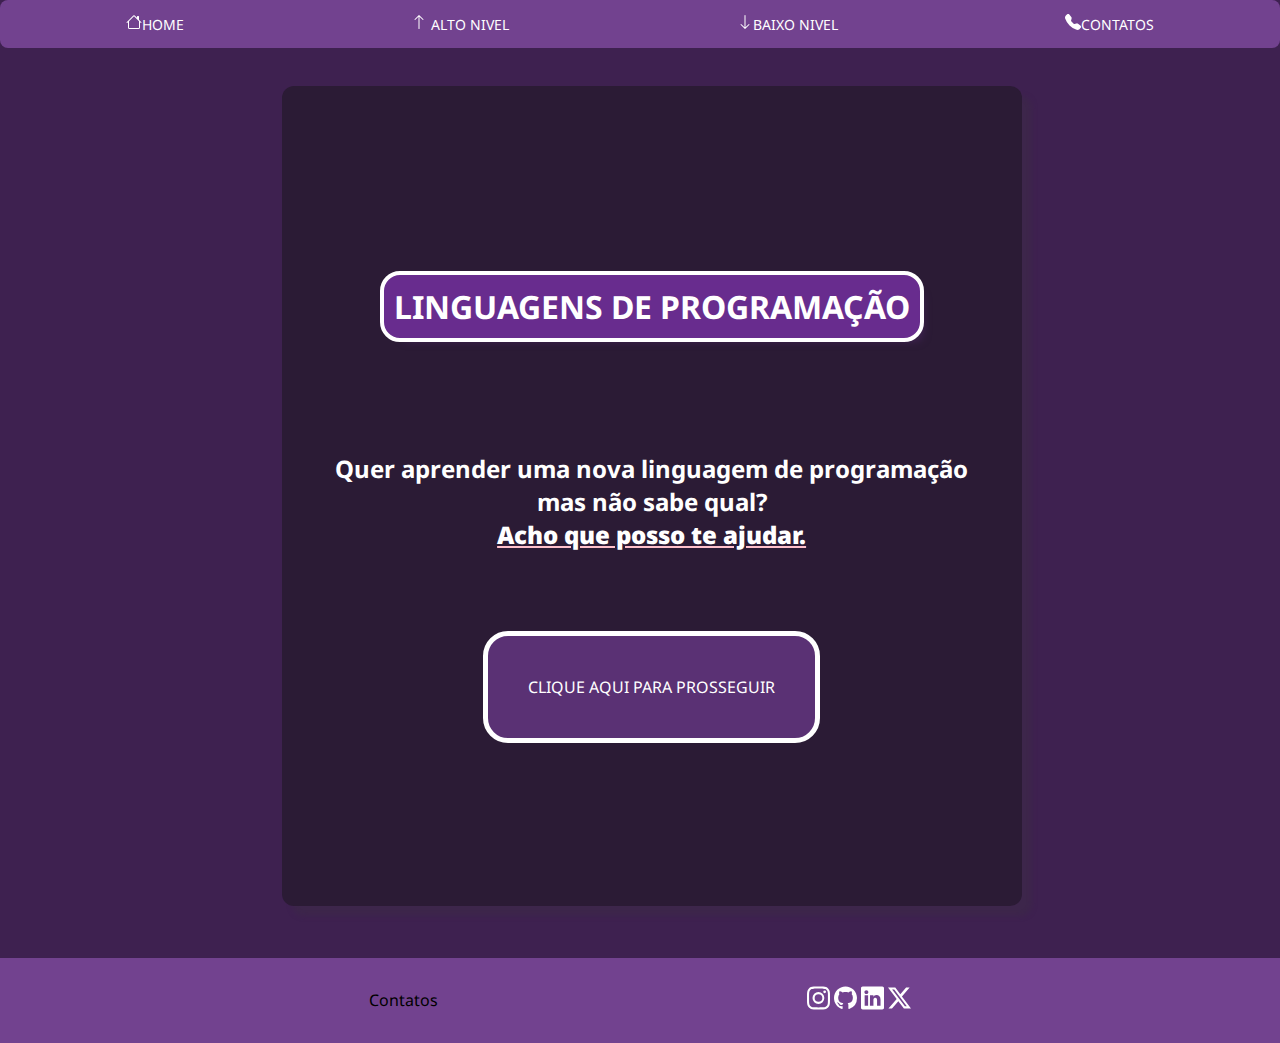
<file: index.html>
<!DOCTYPE html>
<html lang="en">
<head>
    <meta charset="UTF-8">
    <meta name="viewport" content="width=device-width, initial-scale=1.0">
    <link rel="stylesheet" href="css/style.css">
    <link rel="stylesheet" href="css/styleFooter.css">
    <link rel="stylesheet" href="css/nav.css">
    <title>Linguagens PROG.</title>
</head>
<body>
    <section class="main">
      <header>
        <nav class="navegador">
            <a href="home.html"><svg xmlns="http://www.w3.org/2000/svg" width="16" height="16" fill="currentColor" class="bi bi-house" viewBox="0 0 16 16">
                <path d="M8.707 1.5a1 1 0 0 0-1.414 0L.646 8.146a.5.5 0 0 0 .708.708L2 8.207V13.5A1.5 1.5 0 0 0 3.5 15h9a1.5 1.5 0 0 0 1.5-1.5V8.207l.646.647a.5.5 0 0 0 .708-.708L13 5.793V2.5a.5.5 0 0 0-.5-.5h-1a.5.5 0 0 0-.5.5v1.293zM13 7.207V13.5a.5.5 0 0 1-.5.5h-9a.5.5 0 0 1-.5-.5V7.207l5-5z"/>
              </svg>Home</a>
            <a href="altoN.html"><svg xmlns="http://www.w3.org/2000/svg" width="16" height="16" fill="currentColor" class="bi bi-arrow-up" viewBox="0 0 16 16"><path fill-rule="evenodd" d="M8 15a.5.5 0 0 0 .5-.5V2.707l3.146 3.147a.5.5 0 0 0 .708-.708l-4-4a.5.5 0 0 0-.708 0l-4 4a.5.5 0 1 0 .708.708L7.5 2.707V14.5a.5.5 0 0 0 .5.5"/>

              </svg> Alto Nivel</a>
            <a href="baixoN.html"><svg xmlns="http://www.w3.org/2000/svg" width="16" height="16" fill="currentColor" class="bi bi-arrow-down" viewBox="0 0 16 16">
                <path fill-rule="evenodd" d="M8 1a.5.5 0 0 1 .5.5v11.793l3.146-3.147a.5.5 0 0 1 .708.708l-4 4a.5.5 0 0 1-.708 0l-4-4a.5.5 0 0 1 .708-.708L7.5 13.293V1.5A.5.5 0 0 1 8 1"/>
              </svg>Baixo Nivel</a>
            <a href="#contatos"><svg xmlns="http://www.w3.org/2000/svg" width="16" height="16" fill="currentColor" class="bi bi-telephone-fill" viewBox="0 0 16 16">
                <path fill-rule="evenodd" d="M1.885.511a1.745 1.745 0 0 1 2.61.163L6.29 2.98c.329.423.445.974.315 1.494l-.547 2.19a.68.68 0 0 0 .178.643l2.457 2.457a.68.68 0 0 0 .644.178l2.189-.547a1.75 1.75 0 0 1 1.494.315l2.306 1.794c.829.645.905 1.87.163 2.611l-1.034 1.034c-.74.74-1.846 1.065-2.877.702a18.6 18.6 0 0 1-7.01-4.42 18.6 18.6 0 0 1-4.42-7.009c-.362-1.03-.037-2.137.703-2.877z"/>
              </svg>Contatos</a>
        </nav>
    </header>
        <div class="corpo">
            <h1>Linguagens de programação</h1>
            <h2>Quer aprender uma nova linguagem de programação mas não sabe qual?<br> <strong>Acho que posso te ajudar.</strong></h2>
            <a href="home.html">Clique aqui para prosseguir</a>
        </div>
    </section>
    <footer id="contatos">
      <p>Contatos</p>
      <div class="contents">
          <a target="_blank" href="https://www.instagram.com/jao_zz_/"><svg xmlns="http://www.w3.org/2000/svg" width="23" height="80" fill="white" class="bi bi-instagram" viewBox="0 0 16 16" id="insta">
          <path d="M8 0C5.829 0 5.556.01 4.703.048 3.85.088 3.269.222 2.76.42a3.9 3.9 0 0 0-1.417.923A3.9 3.9 0 0 0 .42 2.76C.222 3.268.087 3.85.048 4.7.01 5.555 0 5.827 0 8.001c0 2.172.01 2.444.048 3.297.04.852.174 1.433.372 1.942.205.526.478.972.923 1.417.444.445.89.719 1.416.923.51.198 1.09.333 1.942.372C5.555 15.99 5.827 16 8 16s2.444-.01 3.298-.048c.851-.04 1.434-.174 1.943-.372a3.9 3.9 0 0 0 1.416-.923c.445-.445.718-.891.923-1.417.197-.509.332-1.09.372-1.942C15.99 10.445 16 10.173 16 8s-.01-2.445-.048-3.299c-.04-.851-.175-1.433-.372-1.941a3.9 3.9 0 0 0-.923-1.417A3.9 3.9 0 0 0 13.24.42c-.51-.198-1.092-.333-1.943-.372C10.443.01 10.172 0 7.998 0zm-.717 1.442h.718c2.136 0 2.389.007 3.232.046.78.035 1.204.166 1.486.275.373.145.64.319.92.599s.453.546.598.92c.11.281.24.705.275 1.485.039.843.047 1.096.047 3.231s-.008 2.389-.047 3.232c-.035.78-.166 1.203-.275 1.485a2.5 2.5 0 0 1-.599.919c-.28.28-.546.453-.92.598-.28.11-.704.24-1.485.276-.843.038-1.096.047-3.232.047s-2.39-.009-3.233-.047c-.78-.036-1.203-.166-1.485-.276a2.5 2.5 0 0 1-.92-.598 2.5 2.5 0 0 1-.6-.92c-.109-.281-.24-.705-.275-1.485-.038-.843-.046-1.096-.046-3.233s.008-2.388.046-3.231c.036-.78.166-1.204.276-1.486.145-.373.319-.64.599-.92s.546-.453.92-.598c.282-.11.705-.24 1.485-.276.738-.034 1.024-.044 2.515-.045zm4.988 1.328a.96.96 0 1 0 0 1.92.96.96 0 0 0 0-1.92m-4.27 1.122a4.109 4.109 0 1 0 0 8.217 4.109 4.109 0 0 0 0-8.217m0 1.441a2.667 2.667 0 1 1 0 5.334 2.667 2.667 0 0 1 0-5.334"/>
        </svg></a>

        <a target="_blank" href="https://github.com/JoaoGuerini"><svg xmlns="http://www.w3.org/2000/svg" width="23" height="80" fill="white" class="bi bi-github" viewBox="0 0 16 16">
          <path d="M8 0C3.58 0 0 3.58 0 8c0 3.54 2.29 6.53 5.47 7.59.4.07.55-.17.55-.38 0-.19-.01-.82-.01-1.49-2.01.37-2.53-.49-2.69-.94-.09-.23-.48-.94-.82-1.13-.28-.15-.68-.52-.01-.53.63-.01 1.08.58 1.23.82.72 1.21 1.87.87 2.33.66.07-.52.28-.87.51-1.07-1.78-.2-3.64-.89-3.64-3.95 0-.87.31-1.59.82-2.15-.08-.2-.36-1.02.08-2.12 0 0 .67-.21 2.2.82.64-.18 1.32-.27 2-.27s1.36.09 2 .27c1.53-1.04 2.2-.82 2.2-.82.44 1.1.16 1.92.08 2.12.51.56.82 1.27.82 2.15 0 3.07-1.87 3.75-3.65 3.95.29.25.54.73.54 1.48 0 1.07-.01 1.93-.01 2.2 0 .21.15.46.55.38A8.01 8.01 0 0 0 16 8c0-4.42-3.58-8-8-8"/>
        </svg></a>

        <a target="_blank" href="https://www.linkedin.com/in/joao-pedro-guerini-pasquali-34493a267/"><svg xmlns="http://www.w3.org/2000/svg" width="23" height="80" fill="white" class="bi bi-linkedin" viewBox="0 0 16 16">
          <path d="M0 1.146C0 .513.526 0 1.175 0h13.65C15.474 0 16 .513 16 1.146v13.708c0 .633-.526 1.146-1.175 1.146H1.175C.526 16 0 15.487 0 14.854zm4.943 12.248V6.169H2.542v7.225zm-1.2-8.212c.837 0 1.358-.554 1.358-1.248-.015-.709-.52-1.248-1.342-1.248S2.4 3.226 2.4 3.934c0 .694.521 1.248 1.327 1.248zm4.908 8.212V9.359c0-.216.016-.432.08-.586.173-.431.568-.878 1.232-.878.869 0 1.216.662 1.216 1.634v3.865h2.401V9.25c0-2.22-1.184-3.252-2.764-3.252-1.274 0-1.845.7-2.165 1.193v.025h-.016l.016-.025V6.169h-2.4c.03.678 0 7.225 0 7.225z"/>
        </svg></a>
        <a target="_blank" href="https://twitter.com/home"><svg xmlns="http://www.w3.org/2000/svg" width="23" height="80" fill="white" class="bi bi-twitter-x" viewBox="0 0 16 16">
          <path d="M12.6.75h2.454l-5.36 6.142L16 15.25h-4.937l-3.867-5.07-4.425 5.07H.316l5.733-6.57L0 .75h5.063l3.495 4.633L12.601.75Zm-.86 13.028h1.36L4.323 2.145H2.865z"/>
        </svg></a>
      </div>
  </footer>
</body>
</html>
</file>
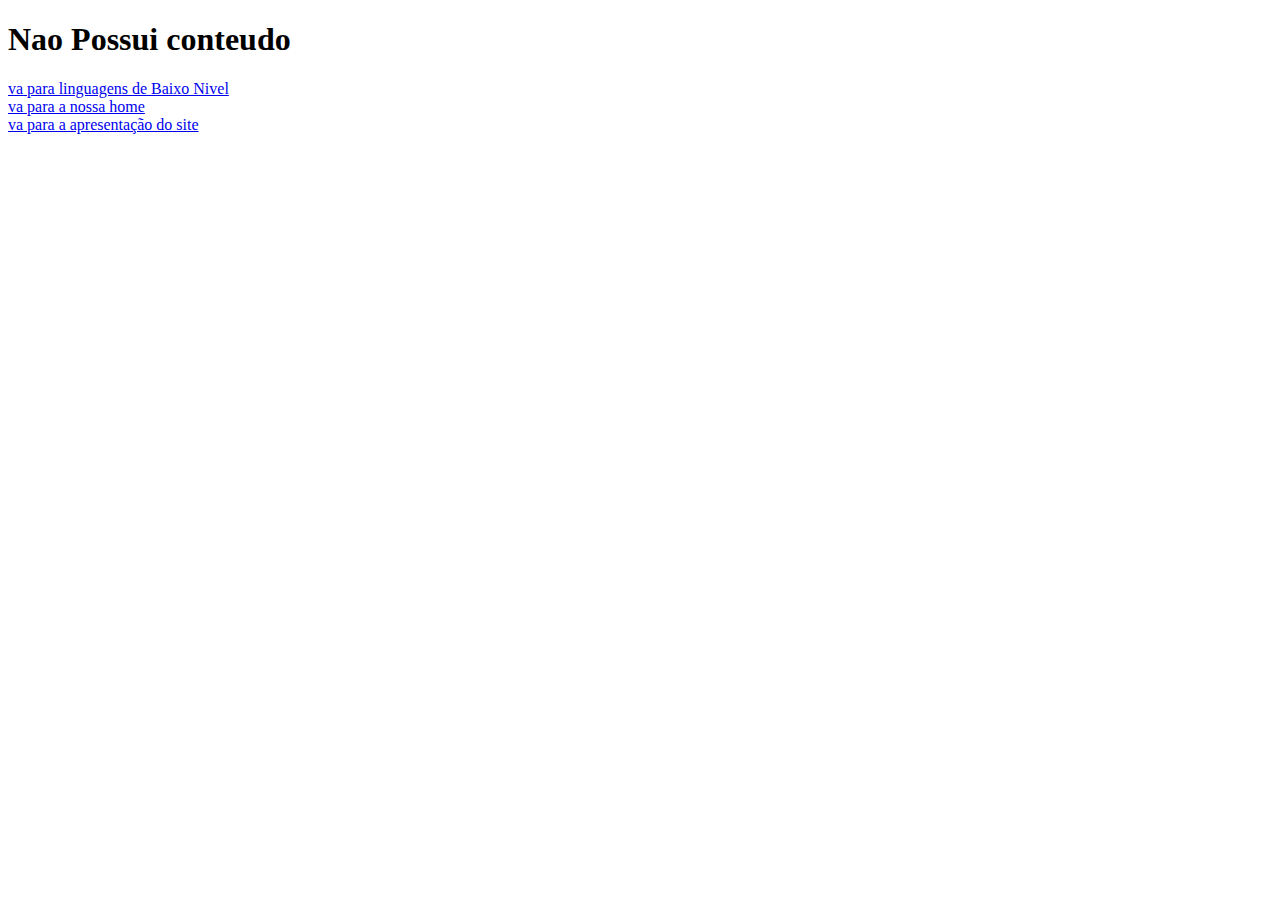
<file: altoN.html>
<!DOCTYPE html>
<html lang="en">
<head>
    <meta charset="UTF-8">
    <meta name="viewport" content="width=device-width, initial-scale=1.0">
    <title>Alto Nível</title>
</head>
<body>
    <h1>Nao Possui conteudo</h1>
    <a href="baixoN.html">va para linguagens de Baixo Nivel</a>
    <br>
    <a href="home.html">va para a nossa home</a>
    <br>
    <a href="index.html">va para a apresentação do site</a>
</body>
</html>
</file>
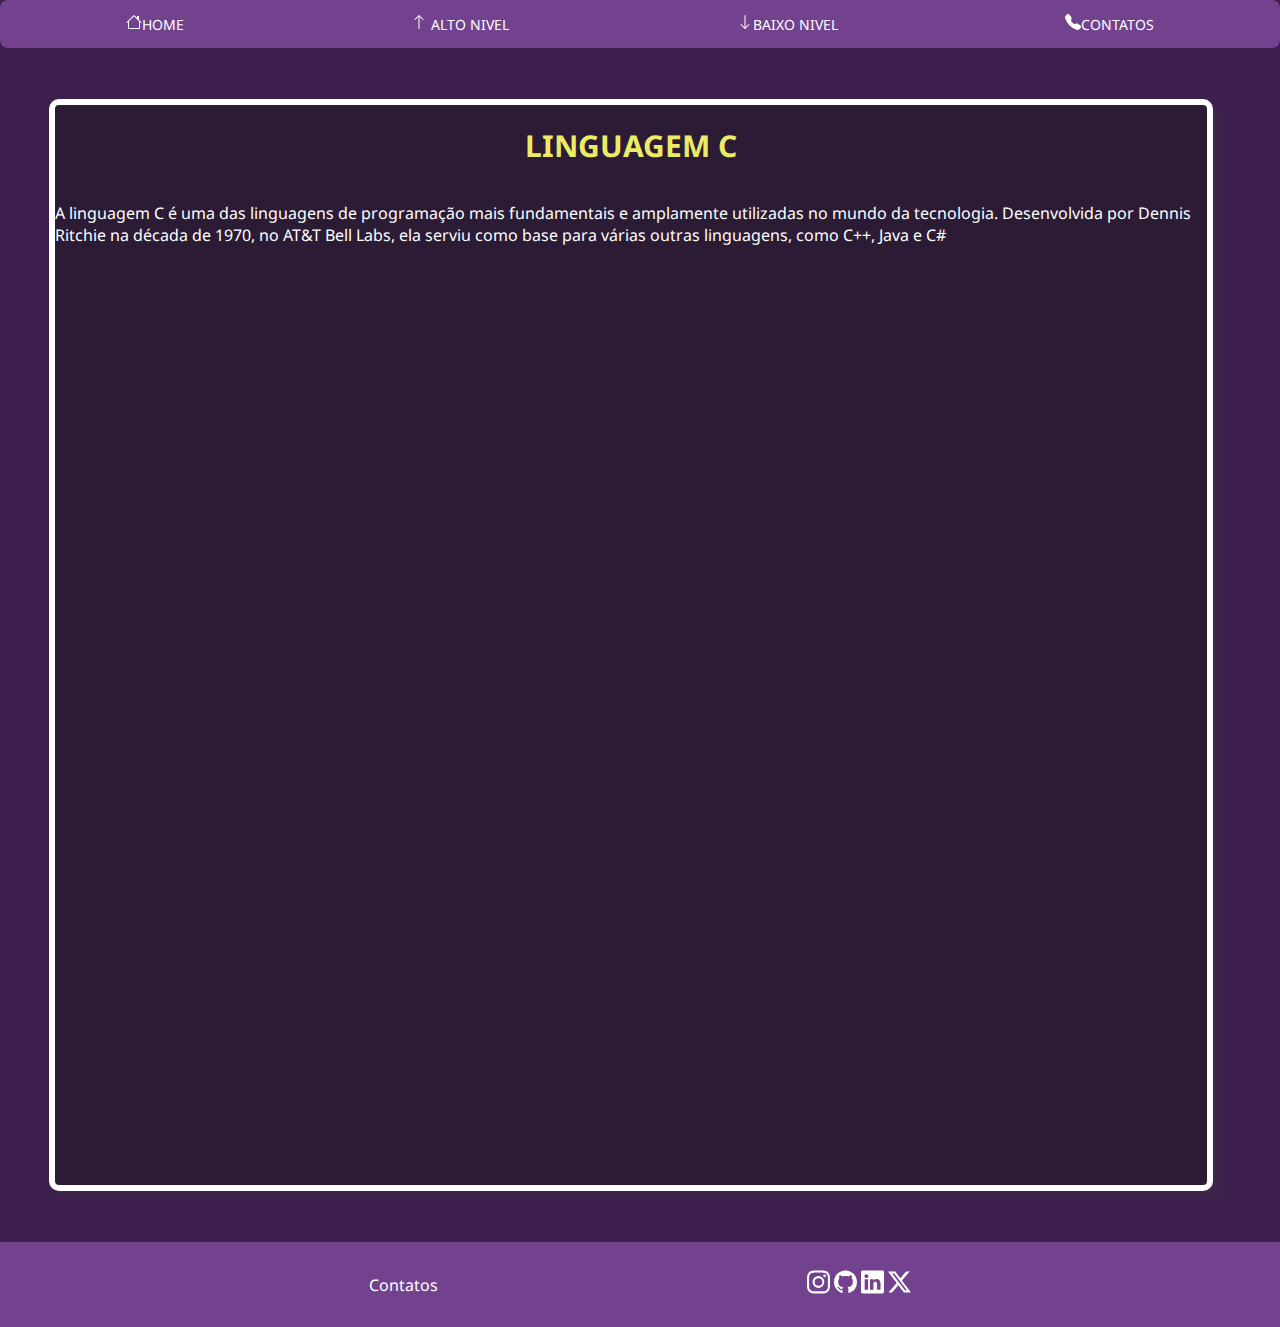
<file: cLng.html>
<!DOCTYPE html>
<html lang="en">
<head>
    <meta charset="UTF-8">
    <meta name="viewport" content="width=device-width, initial-scale=1.0">
    <title>C Language</title>
    <link rel="stylesheet" href="css/nav.css">
    <link rel="stylesheet" href="css/styleFooter.css">
    <link rel="stylesheet" href="css/baixoN.css">
</head>
<body>
    <section class="conteiner">
        <header>
            <nav class="navegador">
                <a href="home.html"><svg xmlns="http://www.w3.org/2000/svg" width="16" height="16" fill="currentColor" class="bi bi-house" viewBox="0 0 16 16">
                    <path d="M8.707 1.5a1 1 0 0 0-1.414 0L.646 8.146a.5.5 0 0 0 .708.708L2 8.207V13.5A1.5 1.5 0 0 0 3.5 15h9a1.5 1.5 0 0 0 1.5-1.5V8.207l.646.647a.5.5 0 0 0 .708-.708L13 5.793V2.5a.5.5 0 0 0-.5-.5h-1a.5.5 0 0 0-.5.5v1.293zM13 7.207V13.5a.5.5 0 0 1-.5.5h-9a.5.5 0 0 1-.5-.5V7.207l5-5z"/>
                  </svg>Home</a>
                <a href="altoN.html"><svg xmlns="http://www.w3.org/2000/svg" width="16" height="16" fill="currentColor" class="bi bi-arrow-up" viewBox="0 0 16 16"><path fill-rule="evenodd" d="M8 15a.5.5 0 0 0 .5-.5V2.707l3.146 3.147a.5.5 0 0 0 .708-.708l-4-4a.5.5 0 0 0-.708 0l-4 4a.5.5 0 1 0 .708.708L7.5 2.707V14.5a.5.5 0 0 0 .5.5"/>

                  </svg> Alto Nivel</a>
                <a href="baixoN.html"><svg xmlns="http://www.w3.org/2000/svg" width="16" height="16" fill="currentColor" class="bi bi-arrow-down" viewBox="0 0 16 16">
                    <path fill-rule="evenodd" d="M8 1a.5.5 0 0 1 .5.5v11.793l3.146-3.147a.5.5 0 0 1 .708.708l-4 4a.5.5 0 0 1-.708 0l-4-4a.5.5 0 0 1 .708-.708L7.5 13.293V1.5A.5.5 0 0 1 8 1"/>
                  </svg>Baixo Nivel</a>
                <a href="#contatos"><svg xmlns="http://www.w3.org/2000/svg" width="16" height="16" fill="currentColor" class="bi bi-telephone-fill" viewBox="0 0 16 16">
                    <path fill-rule="evenodd" d="M1.885.511a1.745 1.745 0 0 1 2.61.163L6.29 2.98c.329.423.445.974.315 1.494l-.547 2.19a.68.68 0 0 0 .178.643l2.457 2.457a.68.68 0 0 0 .644.178l2.189-.547a1.75 1.75 0 0 1 1.494.315l2.306 1.794c.829.645.905 1.87.163 2.611l-1.034 1.034c-.74.74-1.846 1.065-2.877.702a18.6 18.6 0 0 1-7.01-4.42 18.6 18.6 0 0 1-4.42-7.009c-.362-1.03-.037-2.137.703-2.877z"/>
                  </svg>Contatos</a>
            </nav>
        </header>   
    <section id="corpo">
        <h1>Linguagem C</h1>
        <p>A linguagem C é uma das linguagens de programação mais fundamentais e amplamente utilizadas no mundo da tecnologia. Desenvolvida por Dennis Ritchie na década de 1970, no AT&T Bell Labs, ela serviu como base para várias outras linguagens, como C++, Java e C# </p>

        <iframe src="https://www.youtube.com/embed/mEPkcSdPigg" frameborder="0" width="50%" height='40%'></iframe>
    </section>
    <footer id="contatos">
        <p>Contatos</p>
        <div class="contents">
            <a target="_blank" href="https://www.instagram.com/jao_zz_/"><svg xmlns="http://www.w3.org/2000/svg" width="23" height="80" fill="white" class="bi bi-instagram" viewBox="0 0 16 16" id="insta">
            <path d="M8 0C5.829 0 5.556.01 4.703.048 3.85.088 3.269.222 2.76.42a3.9 3.9 0 0 0-1.417.923A3.9 3.9 0 0 0 .42 2.76C.222 3.268.087 3.85.048 4.7.01 5.555 0 5.827 0 8.001c0 2.172.01 2.444.048 3.297.04.852.174 1.433.372 1.942.205.526.478.972.923 1.417.444.445.89.719 1.416.923.51.198 1.09.333 1.942.372C5.555 15.99 5.827 16 8 16s2.444-.01 3.298-.048c.851-.04 1.434-.174 1.943-.372a3.9 3.9 0 0 0 1.416-.923c.445-.445.718-.891.923-1.417.197-.509.332-1.09.372-1.942C15.99 10.445 16 10.173 16 8s-.01-2.445-.048-3.299c-.04-.851-.175-1.433-.372-1.941a3.9 3.9 0 0 0-.923-1.417A3.9 3.9 0 0 0 13.24.42c-.51-.198-1.092-.333-1.943-.372C10.443.01 10.172 0 7.998 0zm-.717 1.442h.718c2.136 0 2.389.007 3.232.046.78.035 1.204.166 1.486.275.373.145.64.319.92.599s.453.546.598.92c.11.281.24.705.275 1.485.039.843.047 1.096.047 3.231s-.008 2.389-.047 3.232c-.035.78-.166 1.203-.275 1.485a2.5 2.5 0 0 1-.599.919c-.28.28-.546.453-.92.598-.28.11-.704.24-1.485.276-.843.038-1.096.047-3.232.047s-2.39-.009-3.233-.047c-.78-.036-1.203-.166-1.485-.276a2.5 2.5 0 0 1-.92-.598 2.5 2.5 0 0 1-.6-.92c-.109-.281-.24-.705-.275-1.485-.038-.843-.046-1.096-.046-3.233s.008-2.388.046-3.231c.036-.78.166-1.204.276-1.486.145-.373.319-.64.599-.92s.546-.453.92-.598c.282-.11.705-.24 1.485-.276.738-.034 1.024-.044 2.515-.045zm4.988 1.328a.96.96 0 1 0 0 1.92.96.96 0 0 0 0-1.92m-4.27 1.122a4.109 4.109 0 1 0 0 8.217 4.109 4.109 0 0 0 0-8.217m0 1.441a2.667 2.667 0 1 1 0 5.334 2.667 2.667 0 0 1 0-5.334"/>
          </svg></a>

          <a target="_blank" href="https://github.com/JoaoGuerini"><svg xmlns="http://www.w3.org/2000/svg" width="23" height="80" fill="white" class="bi bi-github" viewBox="0 0 16 16">
            <path d="M8 0C3.58 0 0 3.58 0 8c0 3.54 2.29 6.53 5.47 7.59.4.07.55-.17.55-.38 0-.19-.01-.82-.01-1.49-2.01.37-2.53-.49-2.69-.94-.09-.23-.48-.94-.82-1.13-.28-.15-.68-.52-.01-.53.63-.01 1.08.58 1.23.82.72 1.21 1.87.87 2.33.66.07-.52.28-.87.51-1.07-1.78-.2-3.64-.89-3.64-3.95 0-.87.31-1.59.82-2.15-.08-.2-.36-1.02.08-2.12 0 0 .67-.21 2.2.82.64-.18 1.32-.27 2-.27s1.36.09 2 .27c1.53-1.04 2.2-.82 2.2-.82.44 1.1.16 1.92.08 2.12.51.56.82 1.27.82 2.15 0 3.07-1.87 3.75-3.65 3.95.29.25.54.73.54 1.48 0 1.07-.01 1.93-.01 2.2 0 .21.15.46.55.38A8.01 8.01 0 0 0 16 8c0-4.42-3.58-8-8-8"/>
          </svg></a>

          <a target="_blank" href="https://www.linkedin.com/in/joao-pedro-guerini-pasquali-34493a267/"><svg xmlns="http://www.w3.org/2000/svg" width="23" height="80" fill="white" class="bi bi-linkedin" viewBox="0 0 16 16">
            <path d="M0 1.146C0 .513.526 0 1.175 0h13.65C15.474 0 16 .513 16 1.146v13.708c0 .633-.526 1.146-1.175 1.146H1.175C.526 16 0 15.487 0 14.854zm4.943 12.248V6.169H2.542v7.225zm-1.2-8.212c.837 0 1.358-.554 1.358-1.248-.015-.709-.52-1.248-1.342-1.248S2.4 3.226 2.4 3.934c0 .694.521 1.248 1.327 1.248zm4.908 8.212V9.359c0-.216.016-.432.08-.586.173-.431.568-.878 1.232-.878.869 0 1.216.662 1.216 1.634v3.865h2.401V9.25c0-2.22-1.184-3.252-2.764-3.252-1.274 0-1.845.7-2.165 1.193v.025h-.016l.016-.025V6.169h-2.4c.03.678 0 7.225 0 7.225z"/>
          </svg></a>
          <a target="_blank" href="https://twitter.com/home"><svg xmlns="http://www.w3.org/2000/svg" width="23" height="80" fill="white" class="bi bi-twitter-x" viewBox="0 0 16 16">
            <path d="M12.6.75h2.454l-5.36 6.142L16 15.25h-4.937l-3.867-5.07-4.425 5.07H.316l5.733-6.57L0 .75h5.063l3.495 4.633L12.601.75Zm-.86 13.028h1.36L4.323 2.145H2.865z"/>
          </svg></a>
        </div>
    </footer>
</body>
</html>
</file>
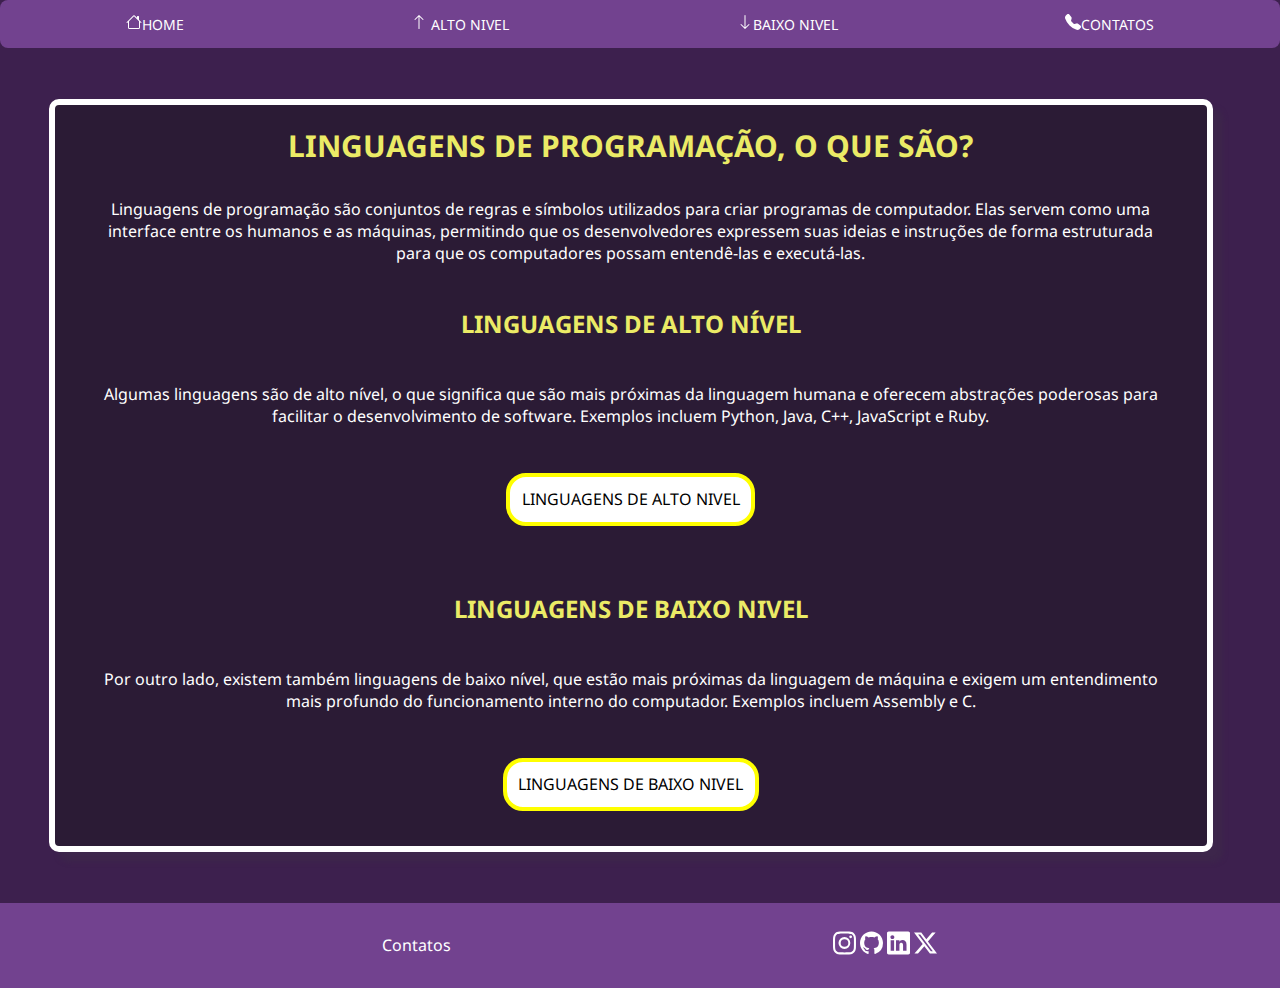
<file: home.html>
<!DOCTYPE html>
<html lang="en">
<head>
    <meta charset="UTF-8">
    <meta name="viewport" content="width=device-width, initial-scale=1.0">
    <link rel="stylesheet" href="css/home.css">
    <link rel="stylesheet" href="css/nav.css">
    <link rel="stylesheet" href="css/styleFooter.css">
    <title>HOME</title>
</head>
<body>
    <section class="conteiner">
        <header>
            <nav class="navegador">
                <a href="home.html"><svg xmlns="http://www.w3.org/2000/svg" width="16" height="16" fill="currentColor" class="bi bi-house" viewBox="0 0 16 16">
                    <path d="M8.707 1.5a1 1 0 0 0-1.414 0L.646 8.146a.5.5 0 0 0 .708.708L2 8.207V13.5A1.5 1.5 0 0 0 3.5 15h9a1.5 1.5 0 0 0 1.5-1.5V8.207l.646.647a.5.5 0 0 0 .708-.708L13 5.793V2.5a.5.5 0 0 0-.5-.5h-1a.5.5 0 0 0-.5.5v1.293zM13 7.207V13.5a.5.5 0 0 1-.5.5h-9a.5.5 0 0 1-.5-.5V7.207l5-5z"/>
                  </svg>Home</a>
                <a href="altoN.html"><svg xmlns="http://www.w3.org/2000/svg" width="16" height="16" fill="currentColor" class="bi bi-arrow-up" viewBox="0 0 16 16"><path fill-rule="evenodd" d="M8 15a.5.5 0 0 0 .5-.5V2.707l3.146 3.147a.5.5 0 0 0 .708-.708l-4-4a.5.5 0 0 0-.708 0l-4 4a.5.5 0 1 0 .708.708L7.5 2.707V14.5a.5.5 0 0 0 .5.5"/>

                  </svg> Alto Nivel</a>
                <a href="baixoN.html"><svg xmlns="http://www.w3.org/2000/svg" width="16" height="16" fill="currentColor" class="bi bi-arrow-down" viewBox="0 0 16 16">
                    <path fill-rule="evenodd" d="M8 1a.5.5 0 0 1 .5.5v11.793l3.146-3.147a.5.5 0 0 1 .708.708l-4 4a.5.5 0 0 1-.708 0l-4-4a.5.5 0 0 1 .708-.708L7.5 13.293V1.5A.5.5 0 0 1 8 1"/>
                  </svg>Baixo Nivel</a>
                <a href="#contatos"><svg xmlns="http://www.w3.org/2000/svg" width="16" height="16" fill="currentColor" class="bi bi-telephone-fill" viewBox="0 0 16 16">
                    <path fill-rule="evenodd" d="M1.885.511a1.745 1.745 0 0 1 2.61.163L6.29 2.98c.329.423.445.974.315 1.494l-.547 2.19a.68.68 0 0 0 .178.643l2.457 2.457a.68.68 0 0 0 .644.178l2.189-.547a1.75 1.75 0 0 1 1.494.315l2.306 1.794c.829.645.905 1.87.163 2.611l-1.034 1.034c-.74.74-1.846 1.065-2.877.702a18.6 18.6 0 0 1-7.01-4.42 18.6 18.6 0 0 1-4.42-7.009c-.362-1.03-.037-2.137.703-2.877z"/>
                  </svg>Contatos</a>
            </nav>
        </header>
    <section id="corpo">
        <main>
            <h1>Linguagens de Programação, o que são?</h1>
            <p>Linguagens de programação são conjuntos de regras e símbolos utilizados para criar programas de computador. Elas servem como uma interface entre os humanos e as máquinas, permitindo que os desenvolvedores expressem suas ideias e instruções de forma estruturada para que os computadores possam entendê-las e executá-las.</p>
        </main>
        
        <div class="niveis">
            <h2>Linguagens de Alto Nível</h2>
            <p>Algumas linguagens são de alto nível, o que significa que são mais próximas da linguagem humana e oferecem abstrações poderosas para facilitar o desenvolvimento de software. Exemplos incluem Python, Java, C++, JavaScript e Ruby.</p>
            <a href="altoN.html">Linguagens de Alto Nivel</a>
        </div>
        <div class="niveis">
            <h2>Linguagens de Baixo Nivel</h2>
            <p>Por outro lado, existem também linguagens de baixo nível, que estão mais próximas da linguagem de máquina e exigem um entendimento mais profundo do funcionamento interno do computador. Exemplos incluem Assembly e C.</p>
            <a href="baixoN.html">Linguagens de Baixo Nivel</a>
        </div>
        
        
    </section>
    </section>
    <footer id="contatos">
        <p>Contatos</p>
        <div class="contents">
            <a target="_blank" href="https://www.instagram.com/jao_zz_/"><svg xmlns="http://www.w3.org/2000/svg" width="23" height="80" fill="white" class="bi bi-instagram" viewBox="0 0 16 16" id="insta">
            <path d="M8 0C5.829 0 5.556.01 4.703.048 3.85.088 3.269.222 2.76.42a3.9 3.9 0 0 0-1.417.923A3.9 3.9 0 0 0 .42 2.76C.222 3.268.087 3.85.048 4.7.01 5.555 0 5.827 0 8.001c0 2.172.01 2.444.048 3.297.04.852.174 1.433.372 1.942.205.526.478.972.923 1.417.444.445.89.719 1.416.923.51.198 1.09.333 1.942.372C5.555 15.99 5.827 16 8 16s2.444-.01 3.298-.048c.851-.04 1.434-.174 1.943-.372a3.9 3.9 0 0 0 1.416-.923c.445-.445.718-.891.923-1.417.197-.509.332-1.09.372-1.942C15.99 10.445 16 10.173 16 8s-.01-2.445-.048-3.299c-.04-.851-.175-1.433-.372-1.941a3.9 3.9 0 0 0-.923-1.417A3.9 3.9 0 0 0 13.24.42c-.51-.198-1.092-.333-1.943-.372C10.443.01 10.172 0 7.998 0zm-.717 1.442h.718c2.136 0 2.389.007 3.232.046.78.035 1.204.166 1.486.275.373.145.64.319.92.599s.453.546.598.92c.11.281.24.705.275 1.485.039.843.047 1.096.047 3.231s-.008 2.389-.047 3.232c-.035.78-.166 1.203-.275 1.485a2.5 2.5 0 0 1-.599.919c-.28.28-.546.453-.92.598-.28.11-.704.24-1.485.276-.843.038-1.096.047-3.232.047s-2.39-.009-3.233-.047c-.78-.036-1.203-.166-1.485-.276a2.5 2.5 0 0 1-.92-.598 2.5 2.5 0 0 1-.6-.92c-.109-.281-.24-.705-.275-1.485-.038-.843-.046-1.096-.046-3.233s.008-2.388.046-3.231c.036-.78.166-1.204.276-1.486.145-.373.319-.64.599-.92s.546-.453.92-.598c.282-.11.705-.24 1.485-.276.738-.034 1.024-.044 2.515-.045zm4.988 1.328a.96.96 0 1 0 0 1.92.96.96 0 0 0 0-1.92m-4.27 1.122a4.109 4.109 0 1 0 0 8.217 4.109 4.109 0 0 0 0-8.217m0 1.441a2.667 2.667 0 1 1 0 5.334 2.667 2.667 0 0 1 0-5.334"/>
          </svg></a>

          <a target="_blank" href="https://github.com/JoaoGuerini"><svg xmlns="http://www.w3.org/2000/svg" width="23" height="80" fill="white" class="bi bi-github" viewBox="0 0 16 16">
            <path d="M8 0C3.58 0 0 3.58 0 8c0 3.54 2.29 6.53 5.47 7.59.4.07.55-.17.55-.38 0-.19-.01-.82-.01-1.49-2.01.37-2.53-.49-2.69-.94-.09-.23-.48-.94-.82-1.13-.28-.15-.68-.52-.01-.53.63-.01 1.08.58 1.23.82.72 1.21 1.87.87 2.33.66.07-.52.28-.87.51-1.07-1.78-.2-3.64-.89-3.64-3.95 0-.87.31-1.59.82-2.15-.08-.2-.36-1.02.08-2.12 0 0 .67-.21 2.2.82.64-.18 1.32-.27 2-.27s1.36.09 2 .27c1.53-1.04 2.2-.82 2.2-.82.44 1.1.16 1.92.08 2.12.51.56.82 1.27.82 2.15 0 3.07-1.87 3.75-3.65 3.95.29.25.54.73.54 1.48 0 1.07-.01 1.93-.01 2.2 0 .21.15.46.55.38A8.01 8.01 0 0 0 16 8c0-4.42-3.58-8-8-8"/>
          </svg></a>

          <a target="_blank" href="https://www.linkedin.com/in/joao-pedro-guerini-pasquali-34493a267/"><svg xmlns="http://www.w3.org/2000/svg" width="23" height="80" fill="white" class="bi bi-linkedin" viewBox="0 0 16 16">
            <path d="M0 1.146C0 .513.526 0 1.175 0h13.65C15.474 0 16 .513 16 1.146v13.708c0 .633-.526 1.146-1.175 1.146H1.175C.526 16 0 15.487 0 14.854zm4.943 12.248V6.169H2.542v7.225zm-1.2-8.212c.837 0 1.358-.554 1.358-1.248-.015-.709-.52-1.248-1.342-1.248S2.4 3.226 2.4 3.934c0 .694.521 1.248 1.327 1.248zm4.908 8.212V9.359c0-.216.016-.432.08-.586.173-.431.568-.878 1.232-.878.869 0 1.216.662 1.216 1.634v3.865h2.401V9.25c0-2.22-1.184-3.252-2.764-3.252-1.274 0-1.845.7-2.165 1.193v.025h-.016l.016-.025V6.169h-2.4c.03.678 0 7.225 0 7.225z"/>
          </svg></a>
          <a target="_blank" href="https://twitter.com/home"><svg xmlns="http://www.w3.org/2000/svg" width="23" height="80" fill="white" class="bi bi-twitter-x" viewBox="0 0 16 16">
            <path d="M12.6.75h2.454l-5.36 6.142L16 15.25h-4.937l-3.867-5.07-4.425 5.07H.316l5.733-6.57L0 .75h5.063l3.495 4.633L12.601.75Zm-.86 13.028h1.36L4.323 2.145H2.865z"/>
          </svg></a>
        </div>
    </footer>
</body>
</html>
</file>
<file: css/style.css>
@import url('https://fonts.googleapis.com/css2?family=Noto+Sans:ital,wght@0,100..900;1,100..900&display=swap');

body{
    margin: 0; 
    font-family: "Noto Sans", sans-serif;
    background-color: hsl(278, 42%, 22%);

}

.main{
    text-decoration: none;
    justify-content: center;
    align-items: center;
    background-color: hsl(278, 42%, 22%);


}

.corpo {

    padding: 50px;
    border-radius: 12px;
    margin: 3% 22% 4% 22%;
    width: 50vw;
    height: 80vh;
    background-color: #2b1b35;
    display: flex;
    flex-direction: column;
    justify-content: center;
    align-items: center;
    box-shadow: 10px 10px 5px #3d264b;
}


.corpo > h1{
    color: #ffffff;
    background-color: #682c8e;
    border: solid 4px white ;
    box-shadow: 10px 10px 10px -12px #48265f;
    border-radius: 20px;
    padding: 10px;
    margin-bottom: 90px;
    text-transform: uppercase;
}

.corpo > h2{
    color: white;
    margin-bottom: 80px;
    text-align: center;

}

.corpo > a{

    color: white;
    border: solid 5px white;
    border-radius: 25px;
    padding: 40px;
    background-color: #5a3174;
    box-shadow: 0px 10px 40px #00000100;
    text-transform: uppercase;
    text-decoration: none;
    transition: background-color 1s ease, color 0.5s ease;
}


.corpo > a:hover{
    cursor: pointer;
    color: #5a3174;
    background-color: #ffffff;
    border: solid 5px #5a3174 ;
    
}

strong {
    text-decoration: underline pink;
}
</file>
<file: css/styleFooter.css>
@import url('https://fonts.googleapis.com/css2?family=Noto+Sans:ital,wght@0,100..900;1,100..900&display=swap');

footer{
    background-color: #72428f;
    display: flex;
    flex-direction: row;
    font-family: "Noto Sans", sans-serif;
    flex-wrap: wrap;
    flex-direction: row;
    justify-content: space-evenly;
}

footer{
    align-items: center;
}
</file>
<file: css/nav.css>
.navegador{
    border-radius: 8px;
    padding: 1%;
    background-color: #72428f;
    display: flex;
    flex-direction: row;
    justify-content: space-around;
    flex-wrap: wrap;
}

.navegador > a{
    font-size: 14px;
    text-decoration-line: none;
    color: white;
    border-radius: 15px;
    padding: 0.1%;
    text-transform: uppercase;
}
</file>
<file: css/baixoN.css>
body{
    margin: 0;
    background-color: #3d204e;
    font-family: "Noto Sans", sans-serif;
}

#corpo{
    display: flex;
    flex-direction: column;
    margin-left: 3.8%;
    margin-top: 4%;
    margin-bottom: 4%;
    border: solid 6px white;
    border-radius: 10px;
    width: 90vw;
    height: 120vh;
    background-color: #2b1b35;
    box-shadow: 10px 10px 5px #3d264b; 
}

#corpo  > h1{
    color: rgb(235, 235, 102);
    display: flex;
    justify-content: center;
    font-size: 30px;
    text-transform: uppercase;
    
}

#corpo > .niveis > h2{
    padding: 1%;
    color: rgb(235, 235, 102);;
    text-transform: uppercase;
    display: flex;
    justify-content: center;
}

#corpo > .linguagens{
    margin-top: 13%;
    margin-left: 27%;
}
img{
    width: 30%;
    border: 3px solid white;
    border-radius: 25px;
    padding: 2%;
    margin-left: 20%;
    margin-left: 1%;
}
.assem{
    width: 21.5%;
}

#corpo > iframe{
    display: flex;
}

p{
    color: white;
}
</file>
<file: css/home.css>
@import url('https://fonts.googleapis.com/css2?family=Noto+Sans:ital,wght@0,100..900;1,100..900&display=swap');


body{
    margin: 0;
    background-color: #3d204e;
    font-family: "Noto Sans", sans-serif;
}



li{
    list-style-type: none;
}

a{
    text-decoration: none;
}


#corpo{
    display: flex;
    flex-direction: column;
    margin-left: 3.8%;
    margin-top: 4%;
    margin-bottom: 4%;
    border: solid 6px white;
    border-radius: 10px;
    width: 90vw;
    height: 12  0vh;
    background-color: #2b1b35;
    box-shadow: 10px 10px 5px #3d264b; 
}

#corpo main > h1{
    color: rgb(235, 235, 102);
    display: flex;
    justify-content: center;
    font-size: 30px;
    text-transform: uppercase;
    
}

#corpo > .niveis > h2{
    padding: 1%;
    color: rgb(235, 235, 102);;
    text-transform: uppercase;
    display: flex;
    justify-content: center;
}

.niveis{
    display: flex;
    flex-direction: column;
    align-items: center;
}

p{
    padding: 1%;
    text-align: center;
    color: white;
    margin: 0 2% 0 2% ;

}

.niveis  > a{
    margin: 3%;
    padding: 1%;
    border: 4px solid yellow;
    border-radius: 20px;
    background-color: white;
    color: black;
    text-transform: uppercase;
    transition: transform 0.5s ease;
}

.niveis > a:hover{
    cursor: pointer;
    transform: scale(1.05,1.05);
}
</file>
